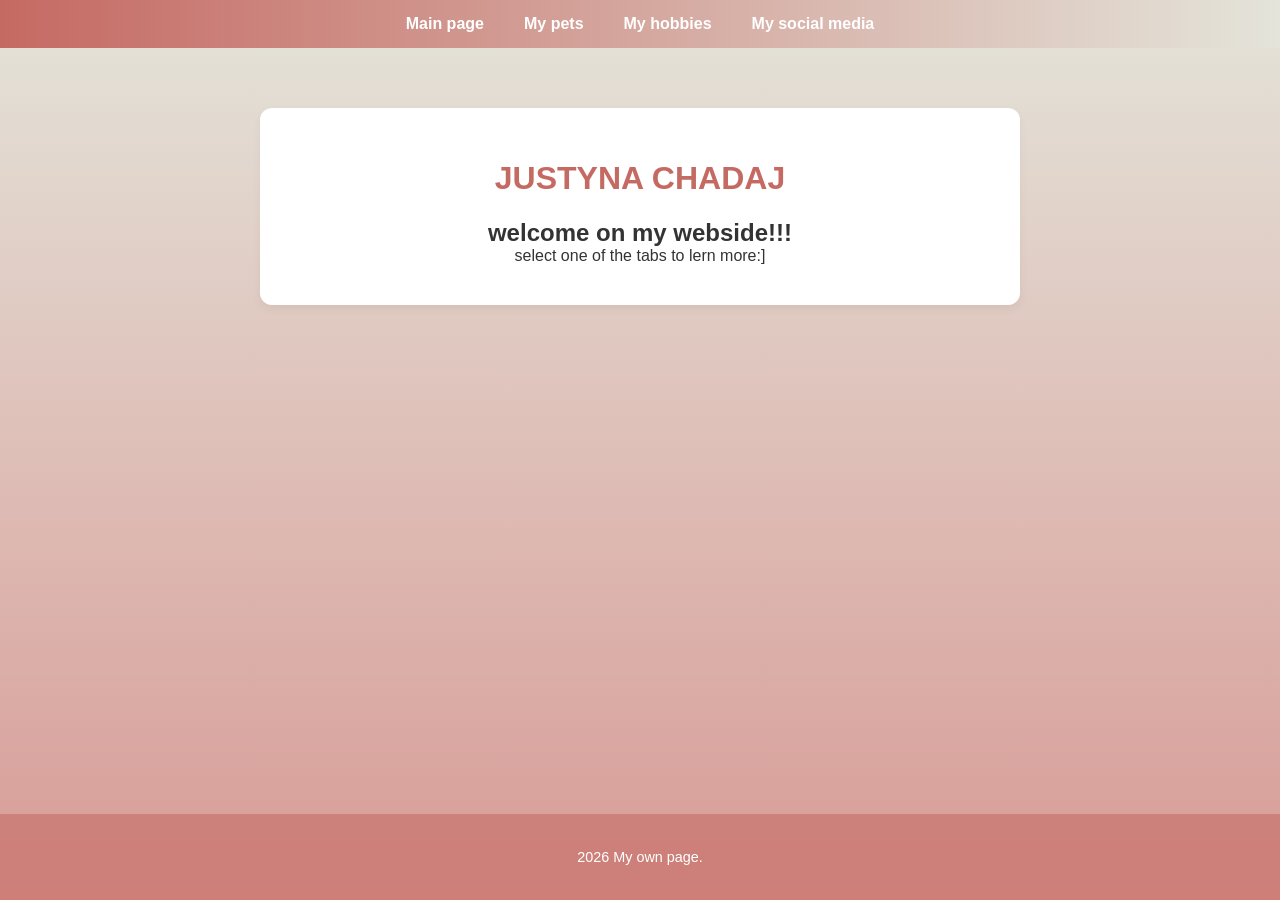
<file: index.html>
<!DOCTYPE html>
<html lang="en">
<head>
    <meta charset="UTF-8">
    <meta name="viewport" content="width=device-width, initial-scale=1.0">
    <title>main page</title>
    <link rel="stylesheet" href="style.css">
</head>
<body>

    <header>
        <nav>
            <ul>
                <li><a href="index.html">Main page</a></li>
                <li><a href="my-pets.html" class="active">My pets</a></li>
                <li><a href="myhobby.html"> My hobbies</a></li>
                <li><a href="socials.html"> My social media</a></li>
            </ul>
        </nav>
    </header>

    <main class="content-section">
        <div class="hero">
            <h1>JUSTYNA CHADAJ</h1>
            <P></P>
            <h2>welcome on my webside!!!</h2>
            <P></P>
            <p>select one of the tabs to lern more:]</p>
        </div>
    </main>

    <footer>
        <p>2026 My own page.</p>
    </footer>

</body>
</html>
</file>
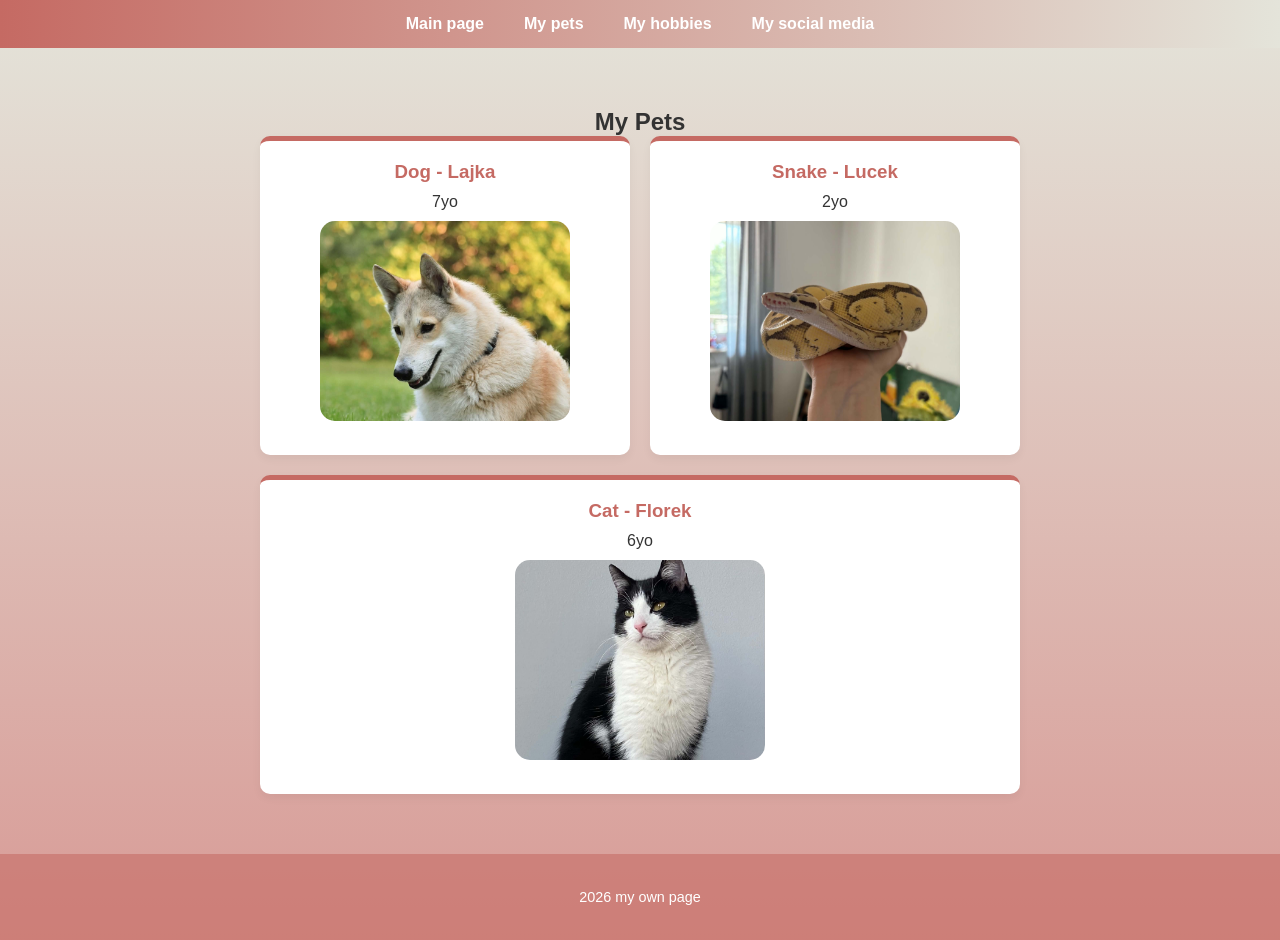
<file: my-pets.html>
<!DOCTYPE html>
<html lang="en">
<head>
    <meta charset="UTF-8">
    <meta name="viewport" content="width=device-width, initial-scale=1.0">
    <title>My pets</title>
    <link rel="stylesheet" href="style.css">
</head>
<body>

    <header>
        <nav>
            <ul>
                <li><a href="index.html">Main page</a></li>
                <li><a href="my-pets.html" class="active">My pets</a></li>
                <li><a href="myhobby.html"> My hobbies</a></li>
                <li><a href="socials.html"> My social media</a></li>
            </ul>
        </nav>
    </header>

    <main class="content-section">
        <h2>My Pets</h2>
        <div class="card-grid">
            <div class="card">
                <h3>Dog - Lajka</h3>
                <p>7yo</p>
                <img src="lajka.jpg" alt="Photo Description"width= 225px>
            </div>
             <div class="card">
                <h3>Snake - Lucek</h3>
                <p>2yo</p>
                <img src="lucek.jpg" alt="Photo Description"width= 225px>
            </div>
            <div class="card">
                <h3>Cat - Florek</h3>
                <p>6yo</p>
                <img src="florek.jpg" alt="Photo Description"width= 225px>
            </div>
        </div>
    </main>

    <footer>
        <p> 2026 my own page</p>
    </footer>

</body>
</html>
</file>
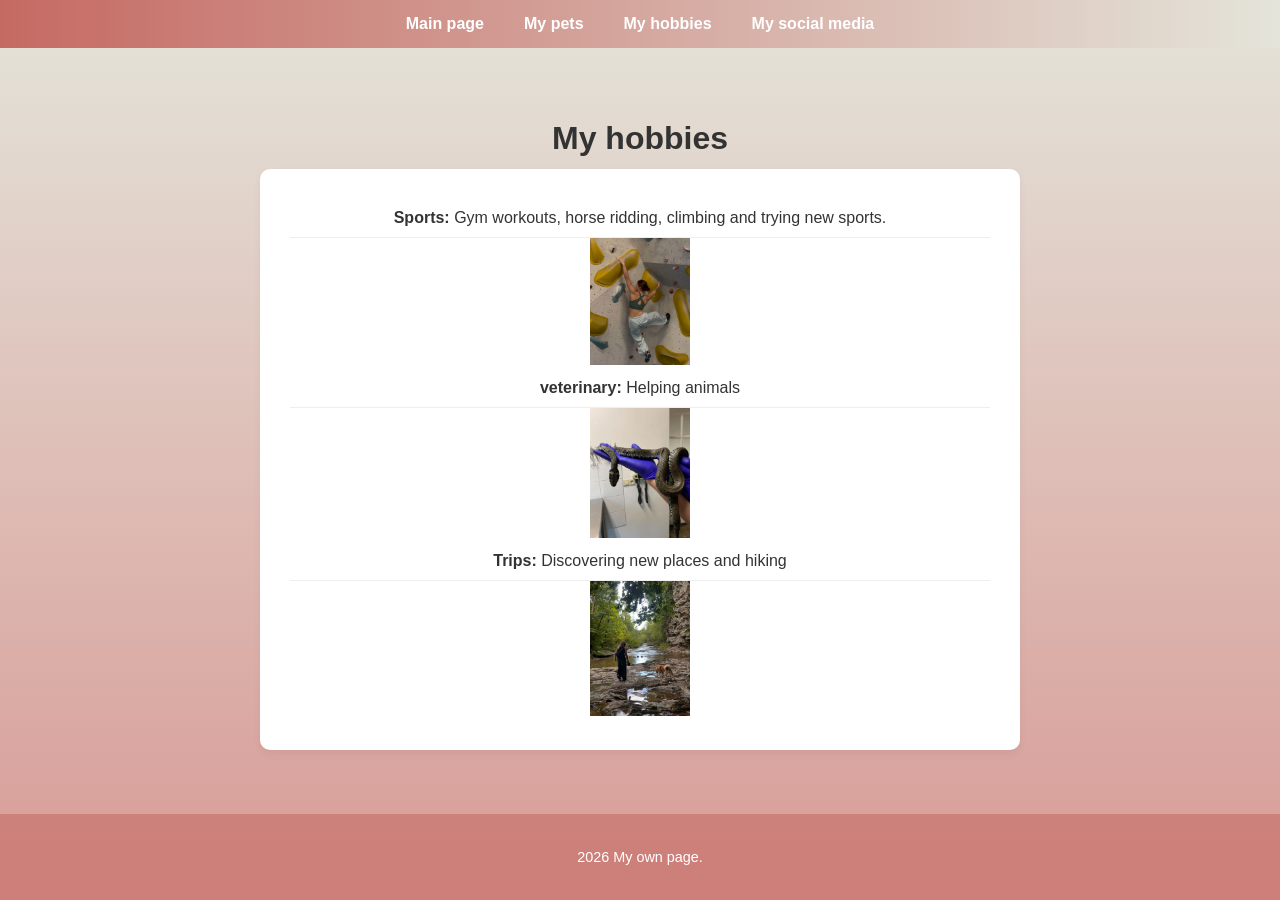
<file: myhobby.html>
<!DOCTYPE html>
<html lang="en">
<head>
    <meta charset="UTF-8">
    <meta name="viewport" content="width=device-width, initial-scale=1.0">
    <title>Hobby</title>
    <link rel="stylesheet" href="style.css">
</head>
<body>

    <header>
        <nav>
            <ul>
                <li><a href="index.html">Main page</a></li>
                <li><a href="my-pets.html" class="active">My pets</a></li>
                <li><a href="myhobby.html"> My hobbies</a></li>
                <li><a href="socials.html"> My social media</a></li>
            </ul>
        </nav>
    </header>

    <main class="content-section light-bg">
        <h1>My hobbies</h1>
        <ul class="hobby-list">
            <li><strong>Sports:</strong> Gym workouts, horse ridding, climbing and trying new sports.
            </li><img src="ścianka..jpg" alt="Photo Description"width=100px>
            <li><strong>veterinary:</strong> Helping animals
            </li><img src="wonsz.jpg" alt="Photo Description"width=100px>
            <li><strong>Trips:</strong> Discovering new places and hiking
            </li><img src="góry.jpg" alt="Photo Description"width=100px>
        </ul>
    </main>

    <footer>
        <p>2026 My own page.</p>
    </footer>

</body>
</html>
</file>
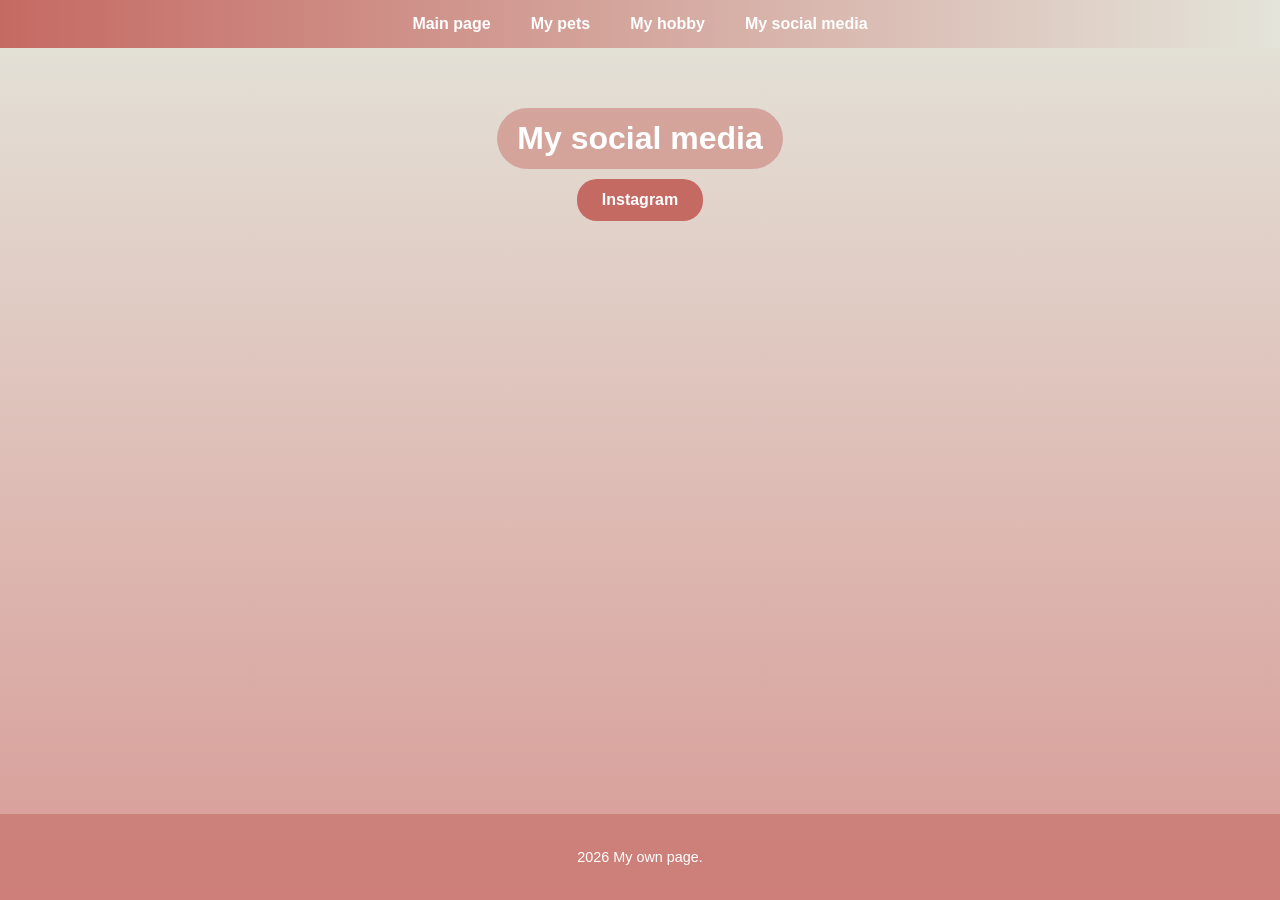
<file: socials.html>
<!DOCTYPE html>
<html lang="en">
<head>
    <meta charset="UTF-8">
    <meta name="viewport" content="width=device-width, initial-scale=1.0">
    <title>Social Media</title>
    <link rel="stylesheet" href="style.css">
</head>
<body>
    <header>
        <nav>
            <ul>
                <li><a href="index.html">Main page</a></li>
                <li><a href="my-pets.html" class="active">My pets</a></li>
                <li><a href="myhobby.html"> My hobby</a></li>
                <li><a href="socials.html"> My social media</a></li>
            </ul>
        </nav>
    </header>

    <main class="content-section">
        <h1 style="background-color: #c56a637b; color: white;"><strong>My social media</strong></h1>
        

        <div class="social-links">
            <a href="https://www.instagram.com/justin_bejba_bejba?utm_source=ig_web_button_share_sheet&stkn=ZDNlZDc0MzIxNw==" target="_blank" class="social-btn instagram">Instagram</a>
            
        </div>
    </main>

    <footer>
        <p> 2026 My own page.</p>
    </footer>
</body>
</html>
</file>
<file: style.css>
* {
    margin: 0;
    padding: 0;
    box-sizing: border-box;
}

body {
    font-family: Arial, sans-serif;
    color: #333;
    /*tło*/
    background: linear-gradient(to bottom, #E4E4DA, #c56a63ac);
    min-height: 100vh;
    display: flex;
    flex-direction: column;
}

/* menu */
header {
    /* PASEK menu */
    background: linear-gradient(to right, #c56a63,  #E4E4DA);
}

nav ul {
    display: flex;
    justify-content: center;
    list-style: none;
}

nav a {
    color: white;
    text-decoration: none;
    padding: 15px 20px;
    display: block;
    font-weight: bold;
}

/* przycisk w menu */
nav a:hover {
    background-color: rgba(255, 255, 255, 0.2);
}


/* GŁÓWNA TREŚĆ STRONY */
.content-section {
    max-width: 800px;
    margin: 40px auto;
    padding: 20px;
    flex: 1; 
    width: 100%;
}

/* baner na stronie głównej */
.hero {
    background: white;
    padding: 40px;
    border-radius: 12px;
    text-align: center;
    box-shadow: 0 4px 10px rgba(0, 0, 0, 0.05);
}

.hero h1 {
    color: #c56a63;
    margin-bottom: 10px;
}

/* Nagłówki na  stronach */
.section-title {
    text-align: center;
    margin-bottom: 25px;
    color: #c56a63;
}

/* KAFELKI ZWIERZAKI */
.card-grid {
    display: flex;
    gap: 20px;
    flex-wrap: wrap;
}

.card {
    background: white;
    padding: 20px;
    border-radius: 10px;
    flex: 1;
    min-width: 250px;
    border-top: 5px solid #c56a63; 
    box-shadow: 0 4px 10px rgba(0, 0, 0, 0.05);
}

.card h3 {
    margin-bottom: 10px;
    color: #c56a63;
}

/*LISTA HOBBY*/
.hobby-list {
    background: white;
    padding: 30px;
    border-radius: 10px;
    list-style: none;
    box-shadow: 0 4px 10px rgba(0, 0, 0, 0.05);
}

.hobby-list li {
    padding: 10px;
    border-bottom: 1px solid #eee;
}

.hobby-list li:last-child {
    border-bottom: none;
}
/* ig tytuł*/
h1 {
    
    text-align: center;
    border-radius: 40px;      
    padding: 12px 20px;       
    display: inline-block;   
}


main {
    text-align: center;       
}
/*  PRZYCISKI SOCIAL MEDIA */
.social-links {
    display: flex;
    justify-content: center;
    gap: 15px;
    flex-wrap: wrap;
    
}

.social-btn {
    color: white;
    text-decoration: none;
    padding: 12px 25px;
    border-radius: 20px;
    font-weight: bold;
    justify-content: center;

   
}


.social-btn {
    display: inline-block;
    margin: 10px auto;
}

/* przcisk ig */
.instagram {
   background-color: #c56a63;

}

/* dół strony */
footer {
    text-align: center;
    padding: 35px;
    background-color: #c56a6391;
    color: white;
    font-size: 0.9rem;
}

/*KSZTAŁT ZDJĘĆ */
.card img {
    border-radius: 15px;     
    width: 100%;              
    max-width: 250px;         
    height: 200px;            
    object-fit: cover;       
    margin: 10px auto;        
}
</file>
